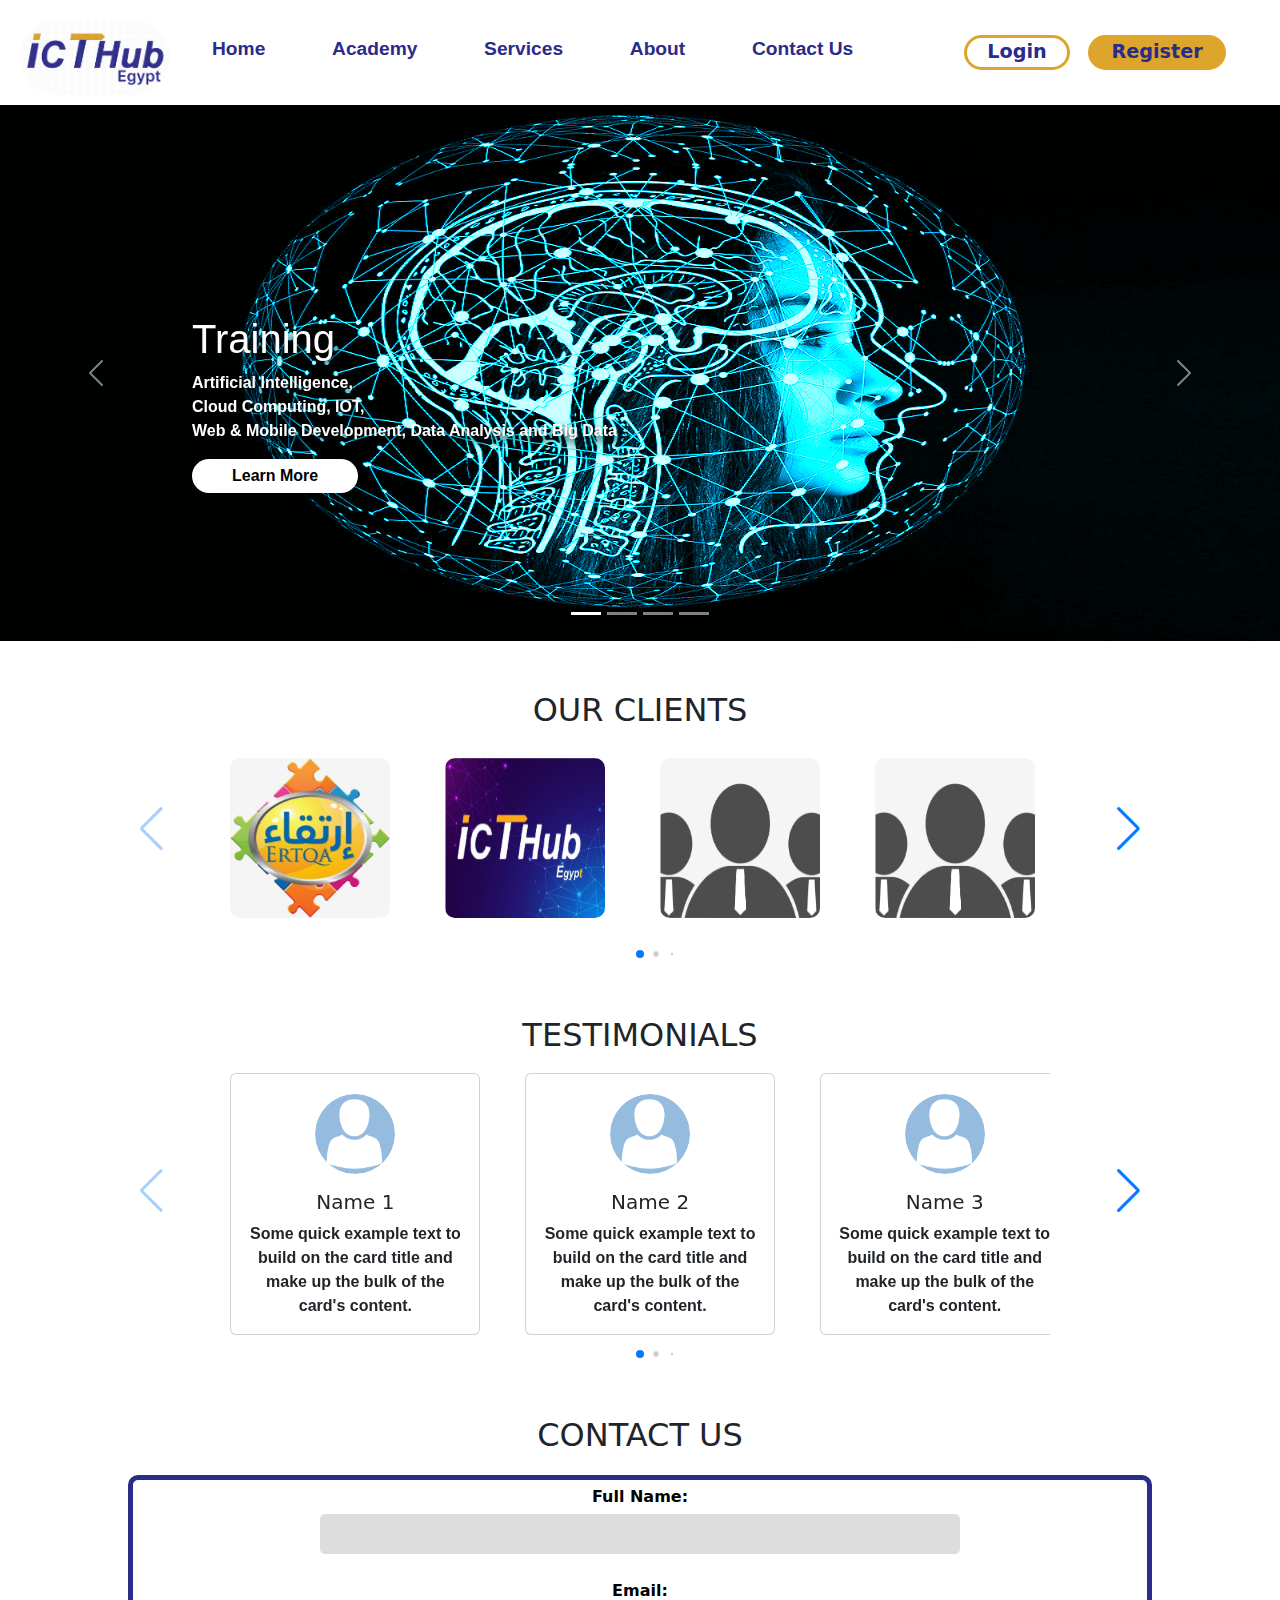
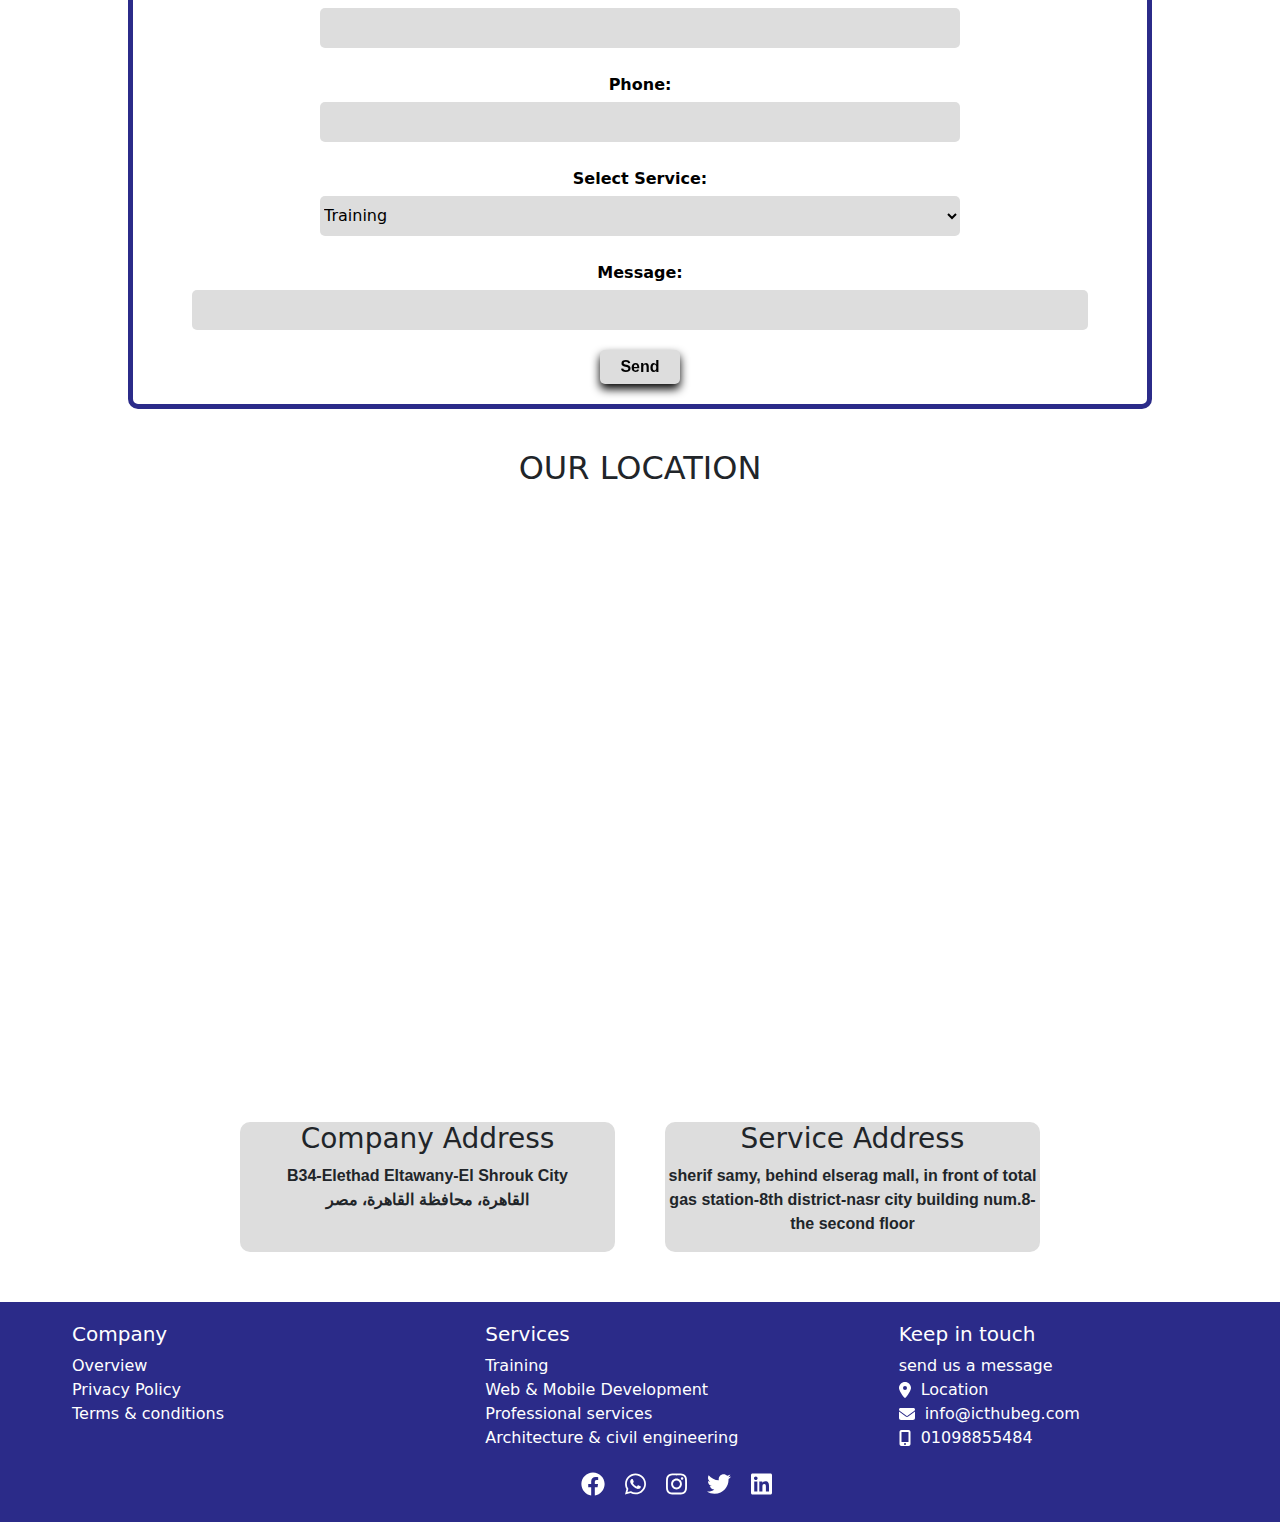
<file: index.html>
<!DOCTYPE html>
<html lang="en">
<head>
    <meta charset="UTF-8">
    <meta http-equiv="X-UA-Compatible" content="IE=edge">
    <meta name="viewport" content="width=device-width, initial-scale=1.0">
    <title>IctHub Egypt</title>
    <link rel="stylesheet" href="style/index.css">
    <link rel="stylesheet" href="style/bootstrap.min.css">
    <link rel="stylesheet" href="style/bootstrap.min.css.map">
    <link rel="stylesheet" href="https://cdn.jsdelivr.net/npm/swiper@10/swiper-bundle.min.css"/>
</head>
<body>
    <header>
        <nav id="top">
            <div class="logo">
                <img class="L" src="assets/logo.png" width="150px" alt="Logo">
            </div>
            <ul id="navtop" class="active">
                <li id="close-button">X</li>
                <li class="topbar">Home</li>
                <li class="topbar">Academy</li>
                <li class="topbar">Services</li>
                <li class="topbar">About</li>
                <li class="topbar">Contact Us</li>
                <li class="topbar"></li>
            </ul>
            <button id="menu-button"><svg xmlns="http://www.w3.org/2000/svg" style="fill:#2b2b89" height="1em" viewBox="0 0 448 512"><!--! Font Awesome Free 6.4.2 by @fontawesome - https://fontawesome.com License - https://fontawesome.com/license (Commercial License) Copyright 2023 Fonticons, Inc. --><path d="M0 96C0 78.3 14.3 64 32 64H416c17.7 0 32 14.3 32 32s-14.3 32-32 32H32C14.3 128 0 113.7 0 96zM0 256c0-17.7 14.3-32 32-32H416c17.7 0 32 14.3 32 32s-14.3 32-32 32H32c-17.7 0-32-14.3-32-32zM448 416c0 17.7-14.3 32-32 32H32c-17.7 0-32-14.3-32-32s14.3-32 32-32H416c17.7 0 32 14.3 32 32z"/></svg></button>
            <div class="btns">               
                <button class="L"><a href="auth/login/login.html">Login</a></button>
                <button class="R"><a href="auth/register/register.html">Register</a> </button>
            </div>
        </nav>
    </header>
    <main>
        <div id="carouselExampleAutoplaying" class="carousel slide" data-bs-ride="carousel">

            <div class="carousel-inner">
              <div class="carousel-item active">
                <img id="slide1" src="assets/carousel/slide1.png" class="d-block w-100" alt="...">
                <div id="cap" class="carousel-caption d-none d-sm-block">
                    <h1>Training</h1>
                    <p>Artificial Intelligence,<br>Cloud Computing, IOT,<br>Web & Mobile Development, Data Analysis and Big Data </p>
                    <button class="learn">Learn More</button>
                  </div>
              </div>
              <div class="carousel-item">
                <img src="assets/carousel/slide2.png" class="d-block w-100" alt="...">
                <div id="cap" class="carousel-caption d-none d-sm-block">
                    <h1>Web and Mobile Development</h1>
                    <p>UI/UX Design, Flutter <br>Web and Mobile Apps Design and Development</p>
                    <button class="learn">Learn More</button>
                  </div>
              </div>
              <div class="carousel-item">
                <img src="assets/carousel/slide3.png" class="d-block w-100" alt="...">
                <div id="cap" class="carousel-caption d-none d-sm-block">
                    <h1>Professional Services</h1>
                    <p>Professional photograph, Fintech, E-Business, <br>Optical fiber and DWDM</p>
                    <button class="learn">Learn More</button>
                  </div>
              </div>
              <div class="carousel-item">
                <img src="assets/carousel/slide4.png" class="d-block w-100" alt="...">
                <div id="cap" class="carousel-caption d-none d-sm-block">
                    <h1>Architecture & <br>Civil Engineering</h1>
                    <button class="learn">Learn More</button>
                  </div>
              </div>
            </div>

            <button class="carousel-control-prev" type="button" data-bs-target="#carouselExampleAutoplaying" data-bs-slide="prev">
              <span class="carousel-control-prev-icon" aria-hidden="true"></span>
              <span class="visually-hidden">Previous</span>
            </button>
            <button class="carousel-control-next" type="button" data-bs-target="#carouselExampleAutoplaying" data-bs-slide="next">
              <span class="carousel-control-next-icon" aria-hidden="true"></span>
              <span class="visually-hidden">Next</span>
            </button>
          <div class="carousel-indicators">
              <button type="button" data-bs-target="#carouselExampleAutoplaying" data-bs-slide-to="0" class="active" aria-current="true" aria-label="Slide 1"></button>
              <button type="button" data-bs-target="#carouselExampleAutoplaying" data-bs-slide-to="1" aria-label="Slide 2"></button>
              <button type="button" data-bs-target="#carouselExampleAutoplaying" data-bs-slide-to="2" aria-label="Slide 3"></button>
              <button type="button" data-bs-target="#carouselExampleAutoplaying" data-bs-slide-to="3" aria-label="Slide 4"></button>
          </div>
        </div>
        <div id="client-swiper" class="swiper">
          <!-- Clients -->
          <h2>OUR CLIENTS</h2>
          <div class="slide-container swiper">
            <div class="client-content">
              <div class="card-wrapper swiper-wrapper">
            <!-- Slides -->
                <div class="swiper-slide">
                    <img src="assets/clients/client1.png" class="clients-image" alt="...">
                </div>
                <div class="swiper-slide">
                    <img src="assets/clients/client2.png" class="clients-image" alt="...">
                </div>
                <div class="swiper-slide">
                    <img src="assets/clients/anonymus.png" class="clients-image" alt="...">
                </div>
                <div class="swiper-slide">
                  <img src="assets/clients/anonymus.png" class="clients-image" alt="...">
                </div>
                <div class="swiper-slide">
                  <img src="assets/clients/anonymus.png" class="clients-image" alt="...">
                </div>
                <div class="swiper-slide">
                  <img src="assets/clients/anonymus.png" class="clients-image" alt="...">
                </div>
                <div class="swiper-slide">
                  <img src="assets/clients/anonymus.png" class="clients-image" alt="...">
                </div>
              </div>
            </div>

          </div>
        
          <!-- If we need pagination -->
        <div id="cpag" class="swiper-pagination"></div>
          
          <!-- If we need navigation buttons -->
        <div id="cprev" class="swiper-button-prev"></div>
        <div id="cnext" class="swiper-button-next"></div>
        
          
        <!-- If we need scrollbar -->
        <!--<div class="swiper-scrollbar"></div>-->
      </div>
        <div class="swiper">
          <!-- Testimonials -->
          <h2>TESTIMONIALS</h2>
          <div class="slide-container swiper">
            <div class="slide-content">
              <div class="card-wrapper swiper-wrapper">
            <!-- Slides -->
                
                <div class="swiper-slide">
                  <div class="card" style="width:250px;">
                    <img src="assets/testimonials/anonymus.png" class="cards-image" alt="...">
                    <div class="card-body">
                      <h5 class="card-title">Name 1</h5>
                      <p class="card-text">Some quick example text to build on the card title and make up the bulk of the card's content.</p>
                    </div>
                  </div>
                </div>
                <div class="swiper-slide">
                  <div class="card" style="width:250px;">
                    <img src="assets/testimonials/anonymus.png" class="cards-image" alt="...">
                    <div class="card-body">
                      <h5 class="card-title">Name 2</h5>
                      <p class="card-text">Some quick example text to build on the card title and make up the bulk of the card's content.</p>
                    </div>
                  </div>
                </div>
                <div class="swiper-slide">
                  <div class="card" style="width:250px;">
                    <img src="assets/testimonials/anonymus.png" class="cards-image" alt="...">
                    <div class="card-body">
                      <h5 class="card-title">Name 3</h5>
                      <p class="card-text">Some quick example text to build on the card title and make up the bulk of the card's content.</p>
                    </div>
                  </div>
                </div>
                <div class="swiper-slide">
                  <div class="card" style="width:250px;">
                    <img src="assets/testimonials/anonymus.png" class="cards-image" alt="...">
                    <div class="card-body">
                      <h5 class="card-title">Name 4</h5>
                      <p class="card-text">Some quick example text to build on the card title and make up the bulk of the card's content.</p>
                    </div>
                  </div>
                </div>
                <div class="swiper-slide">
                  <div class="card" style="width:250px;">
                    <img src="assets/testimonials/anonymus.png" class="cards-image" alt="...">
                    <div class="card-body">
                      <h5 class="card-title">Name 5</h5>
                      <p class="card-text">Some quick example text to build on the card title and make up the bulk of the card's content.</p>
                    </div>
                  </div>
                </div>
                <div class="swiper-slide">
                  <div class="card" style="width:250px;">
                    <img src="assets/testimonials/anonymus.png" class="cards-image" alt="...">
                    <div class="card-body">
                      <h5 class="card-title">Name 6</h5>
                      <p class="card-text">Some quick example text to build on the card title and make up the bulk of the card's content.</p>
                    </div>
                  </div>
                </div>
              </div>
            </div>

          </div>
        
          <!-- If we need pagination -->
        <div id="tpag" class="swiper-pagination"></div>
          
          <!-- If we need navigation buttons -->
        <div id="tprev" class="swiper-button-prev"></div>
        <div id="tnext" class="swiper-button-next"></div>
        
          
        <!-- If we need scrollbar -->
        <!--<div class="swiper-scrollbar"></div>-->
      </div>
      <!--<div class="add-button">
          <input id="add" class="sub" type="submit" value="ADD">
        </div>-->
      <h2>CONTACT US</h2>
      <div class="form">
        
        <fieldset>
          <label for="fname">Full Name:</label> <br>
          <input class="data" type="text" id="fname" name="fname"><br>
          <label for="email">Email:</label><br>
          <input class="data"  type="email" id="email" name="email"><br>
          <label for="pnum">Phone:</label><br>
          <input class="data"  type="text" id="pnum" name="pnum"><br>
          <label for="select">Select Service:</label><br>
          <select name="" class="data">
            <optgroup label="Select Service">
                <option value="T">Training</option>
                <option value="W">Web and Mobile Development</option>
                <option value="P">Professional Services</option>
                <option value="A">Architecture & Civil Engineering</option>
            </optgroup>
        </select><br>
          <label for="message">Message:</label><br>
          <input  class="data" type="text" id="message" name="message"><br>
          <input class="sub" type="submit" value="Send">
        </fieldset>      
      </div>
      <div class="location">
        <h2>OUR LOCATION</h2>
        <div class="map">
          <center><iframe src="https://www.google.com/maps/embed?pb=!1m18!1m12!1m3!1d3453.5609460189753!2d31.353001700000004!3d30.0494515!2m3!1f0!2f0!3f0!3m2!1i1024!2i768!4f13.1!3m3!1m2!1s0x14583fc3f0f69087%3A0x44bd818834f8aa5f!2s3%20Sherif%20Samy%2C%20Al%20Manteqah%20Ath%20Thamenah%2C%20Nasr%20City%2C%20Cairo%20Governorate%204441575!5e0!3m2!1sen!2seg!4v1695911006521!5m2!1sen!2seg" width="800" height="600" style="border:0;" allowfullscreen="" loading="lazy" referrerpolicy="no-referrer-when-downgrade"></iframe></center>
          <div class="labels">
            <div class="add">
              <h3>Company Address</h3>
              <p>B34-Elethad Eltawany-El Shrouk City<br>القاهرة، محافظة القاهرة، مصر</p>
            </div>
            <div class="add">
              <h3>Service Address</h3>
              <p>sherif samy, behind elserag mall, in front of total gas station-8th district-nasr city building num.8-the second floor</p>
            </div>
          </div>
        </div>
      </div>
    </main> 
    <footer>
      <div class="company">      
        <ul>
          <li><h5>Company</h5></li>
          <li>Overview</li>
          <li>Privacy Policy</li>
          <li>Terms & conditions</li>
        </ul>
      </div>
      <div class="services">
        <ul>
          <li><h5>Services</h5></li>
          <li>Training</li>
          <li>Web & Mobile Development</li>
          <li>Professional services</li>
          <li>Architecture & civil engineering</li>
        </ul>
      </div>
      <div class="keep-touch">
        <ul>
          <li><h5>Keep in touch</h5></li>
          <li>send us a message</li>
          <li><svg xmlns="http://www.w3.org/2000/svg" height="1em" viewBox="0 0 384 512"><!--! Font Awesome Free 6.4.2 by @fontawesome - https://fontawesome.com License - https://fontawesome.com/license (Commercial License) Copyright 2023 Fonticons, Inc. --><style>svg{fill:#ffffff}</style><path d="M215.7 499.2C267 435 384 279.4 384 192C384 86 298 0 192 0S0 86 0 192c0 87.4 117 243 168.3 307.2c12.3 15.3 35.1 15.3 47.4 0zM192 128a64 64 0 1 1 0 128 64 64 0 1 1 0-128z"/></svg>Location</li>
          <li><svg xmlns="http://www.w3.org/2000/svg" height="1em" viewBox="0 0 512 512"><!--! Font Awesome Free 6.4.2 by @fontawesome - https://fontawesome.com License - https://fontawesome.com/license (Commercial License) Copyright 2023 Fonticons, Inc. --><style>svg{fill:#ffffff}</style><path d="M48 64C21.5 64 0 85.5 0 112c0 15.1 7.1 29.3 19.2 38.4L236.8 313.6c11.4 8.5 27 8.5 38.4 0L492.8 150.4c12.1-9.1 19.2-23.3 19.2-38.4c0-26.5-21.5-48-48-48H48zM0 176V384c0 35.3 28.7 64 64 64H448c35.3 0 64-28.7 64-64V176L294.4 339.2c-22.8 17.1-54 17.1-76.8 0L0 176z"/></svg>info@icthubeg.com</li>
          <li><svg xmlns="http://www.w3.org/2000/svg" height="1em" viewBox="0 0 384 512"><!--! Font Awesome Free 6.4.2 by @fontawesome - https://fontawesome.com License - https://fontawesome.com/license (Commercial License) Copyright 2023 Fonticons, Inc. --><style>svg{fill:#ffffff}</style><path d="M16 64C16 28.7 44.7 0 80 0H304c35.3 0 64 28.7 64 64V448c0 35.3-28.7 64-64 64H80c-35.3 0-64-28.7-64-64V64zM224 448a32 32 0 1 0 -64 0 32 32 0 1 0 64 0zM304 64H80V384H304V64z"/></svg>01098855484</li>
        </ul>
      </div>
      <div class="icons-btm">
        <ul>
          <li><svg xmlns="http://www.w3.org/2000/svg" height="1.5em" viewBox="0 0 512 512"><!--! Font Awesome Free 6.4.2 by @fontawesome - https://fontawesome.com License - https://fontawesome.com/license (Commercial License) Copyright 2023 Fonticons, Inc. --><style>svg{fill:#ffffff}</style><path d="M504 256C504 119 393 8 256 8S8 119 8 256c0 123.78 90.69 226.38 209.25 245V327.69h-63V256h63v-54.64c0-62.15 37-96.48 93.67-96.48 27.14 0 55.52 4.84 55.52 4.84v61h-31.28c-30.8 0-40.41 19.12-40.41 38.73V256h68.78l-11 71.69h-57.78V501C413.31 482.38 504 379.78 504 256z"/></svg></li>
          <li><svg xmlns="http://www.w3.org/2000/svg" height="1.5em" viewBox="0 0 448 512"><!--! Font Awesome Free 6.4.2 by @fontawesome - https://fontawesome.com License - https://fontawesome.com/license (Commercial License) Copyright 2023 Fonticons, Inc. --><style>svg{fill:#ffffff}</style><path d="M380.9 97.1C339 55.1 283.2 32 223.9 32c-122.4 0-222 99.6-222 222 0 39.1 10.2 77.3 29.6 111L0 480l117.7-30.9c32.4 17.7 68.9 27 106.1 27h.1c122.3 0 224.1-99.6 224.1-222 0-59.3-25.2-115-67.1-157zm-157 341.6c-33.2 0-65.7-8.9-94-25.7l-6.7-4-69.8 18.3L72 359.2l-4.4-7c-18.5-29.4-28.2-63.3-28.2-98.2 0-101.7 82.8-184.5 184.6-184.5 49.3 0 95.6 19.2 130.4 54.1 34.8 34.9 56.2 81.2 56.1 130.5 0 101.8-84.9 184.6-186.6 184.6zm101.2-138.2c-5.5-2.8-32.8-16.2-37.9-18-5.1-1.9-8.8-2.8-12.5 2.8-3.7 5.6-14.3 18-17.6 21.8-3.2 3.7-6.5 4.2-12 1.4-32.6-16.3-54-29.1-75.5-66-5.7-9.8 5.7-9.1 16.3-30.3 1.8-3.7.9-6.9-.5-9.7-1.4-2.8-12.5-30.1-17.1-41.2-4.5-10.8-9.1-9.3-12.5-9.5-3.2-.2-6.9-.2-10.6-.2-3.7 0-9.7 1.4-14.8 6.9-5.1 5.6-19.4 19-19.4 46.3 0 27.3 19.9 53.7 22.6 57.4 2.8 3.7 39.1 59.7 94.8 83.8 35.2 15.2 49 16.5 66.6 13.9 10.7-1.6 32.8-13.4 37.4-26.4 4.6-13 4.6-24.1 3.2-26.4-1.3-2.5-5-3.9-10.5-6.6z"/></svg></li>
          <li><svg xmlns="http://www.w3.org/2000/svg" height="1.5em" viewBox="0 0 448 512"><!--! Font Awesome Free 6.4.2 by @fontawesome - https://fontawesome.com License - https://fontawesome.com/license (Commercial License) Copyright 2023 Fonticons, Inc. --><style>svg{fill:#ffffff}</style><path d="M224.1 141c-63.6 0-114.9 51.3-114.9 114.9s51.3 114.9 114.9 114.9S339 319.5 339 255.9 287.7 141 224.1 141zm0 189.6c-41.1 0-74.7-33.5-74.7-74.7s33.5-74.7 74.7-74.7 74.7 33.5 74.7 74.7-33.6 74.7-74.7 74.7zm146.4-194.3c0 14.9-12 26.8-26.8 26.8-14.9 0-26.8-12-26.8-26.8s12-26.8 26.8-26.8 26.8 12 26.8 26.8zm76.1 27.2c-1.7-35.9-9.9-67.7-36.2-93.9-26.2-26.2-58-34.4-93.9-36.2-37-2.1-147.9-2.1-184.9 0-35.8 1.7-67.6 9.9-93.9 36.1s-34.4 58-36.2 93.9c-2.1 37-2.1 147.9 0 184.9 1.7 35.9 9.9 67.7 36.2 93.9s58 34.4 93.9 36.2c37 2.1 147.9 2.1 184.9 0 35.9-1.7 67.7-9.9 93.9-36.2 26.2-26.2 34.4-58 36.2-93.9 2.1-37 2.1-147.8 0-184.8zM398.8 388c-7.8 19.6-22.9 34.7-42.6 42.6-29.5 11.7-99.5 9-132.1 9s-102.7 2.6-132.1-9c-19.6-7.8-34.7-22.9-42.6-42.6-11.7-29.5-9-99.5-9-132.1s-2.6-102.7 9-132.1c7.8-19.6 22.9-34.7 42.6-42.6 29.5-11.7 99.5-9 132.1-9s102.7-2.6 132.1 9c19.6 7.8 34.7 22.9 42.6 42.6 11.7 29.5 9 99.5 9 132.1s2.7 102.7-9 132.1z"/></svg></li>
          <li><svg xmlns="http://www.w3.org/2000/svg" height="1.5em" viewBox="0 0 512 512"><!--! Font Awesome Free 6.4.2 by @fontawesome - https://fontawesome.com License - https://fontawesome.com/license (Commercial License) Copyright 2023 Fonticons, Inc. --><style>svg{fill:#ffffff}</style><path d="M459.37 151.716c.325 4.548.325 9.097.325 13.645 0 138.72-105.583 298.558-298.558 298.558-59.452 0-114.68-17.219-161.137-47.106 8.447.974 16.568 1.299 25.34 1.299 49.055 0 94.213-16.568 130.274-44.832-46.132-.975-84.792-31.188-98.112-72.772 6.498.974 12.995 1.624 19.818 1.624 9.421 0 18.843-1.3 27.614-3.573-48.081-9.747-84.143-51.98-84.143-102.985v-1.299c13.969 7.797 30.214 12.67 47.431 13.319-28.264-18.843-46.781-51.005-46.781-87.391 0-19.492 5.197-37.36 14.294-52.954 51.655 63.675 129.3 105.258 216.365 109.807-1.624-7.797-2.599-15.918-2.599-24.04 0-57.828 46.782-104.934 104.934-104.934 30.213 0 57.502 12.67 76.67 33.137 23.715-4.548 46.456-13.32 66.599-25.34-7.798 24.366-24.366 44.833-46.132 57.827 21.117-2.273 41.584-8.122 60.426-16.243-14.292 20.791-32.161 39.308-52.628 54.253z"/></svg></li>
          <li><svg xmlns="http://www.w3.org/2000/svg" height="1.5em" viewBox="0 0 448 512"><!--! Font Awesome Free 6.4.2 by @fontawesome - https://fontawesome.com License - https://fontawesome.com/license (Commercial License) Copyright 2023 Fonticons, Inc. --><style>svg{fill:#ffffff}</style><path d="M416 32H31.9C14.3 32 0 46.5 0 64.3v383.4C0 465.5 14.3 480 31.9 480H416c17.6 0 32-14.5 32-32.3V64.3c0-17.8-14.4-32.3-32-32.3zM135.4 416H69V202.2h66.5V416zm-33.2-243c-21.3 0-38.5-17.3-38.5-38.5S80.9 96 102.2 96c21.2 0 38.5 17.3 38.5 38.5 0 21.3-17.2 38.5-38.5 38.5zm282.1 243h-66.4V312c0-24.8-.5-56.7-34.5-56.7-34.6 0-39.9 27-39.9 54.9V416h-66.4V202.2h63.7v29.2h.9c8.9-16.8 30.6-34.5 62.9-34.5 67.2 0 79.7 44.3 79.7 101.9V416z"/></svg></li>
        </ul>
      </div>
    </footer>
<script src="js/script.js"></script>
<script src="js/bootstrap.bundle.min.js"></script>
<script src="js/bootstrap.bundle.min.js.map"></script>
<script src="https://cdn.jsdelivr.net/npm/swiper@10/swiper-bundle.min.js"></script>
<script>
  var swiper = new Swiper(".swiper", {
    // Optional parameters
    loop: true,

    // If we need pagination
    pagination: {
      el: ".swiper-pagination",
    },

    // Navigation arrows
    navigation: {
      nextEl: ".swiper-button-next",
      prevEl: ".swiper-button-prev",
    },
  });
</script>
<script>
  var swipr = new Swiper(".slide-content",{
    slidesPerView:3,
    spaceBetween:65,
    centerSlide:"true",
    fade:"true",
    grabCursor:"true",
    pagination:{
      el:"#tpag",
      clickable:true,
      dynamicBullets:true,
    },
    navigation: {
      nextEl: "#tnext",
      prevEl: "#tprev",
    },
    breakpoints:{
      0:{slidesPerView:1,},
      700:{slidesPerView:2,},
      950:{slidesPerView:3,},
    },
  });
</script>
<script>
  var swipe = new Swiper(".client-content",{
    slidesPerView:4,
    spaceBetween:40,
    centerSlide:"true",
    fade:"true",
    grabCursor:"true",
    pagination:{
      el:"#cpag",
      clickable:true,
      dynamicBullets:true,
    },
    navigation: {
      nextEl: "#cnext",
      prevEl: "#cprev",
    },
    breakpoints:{
      0:{slidesPerView:2,},
      700:{slidesPerView:3,},
      950:{slidesPerView:4,},
    },
  });
</script>
</body>
</html>
</file>
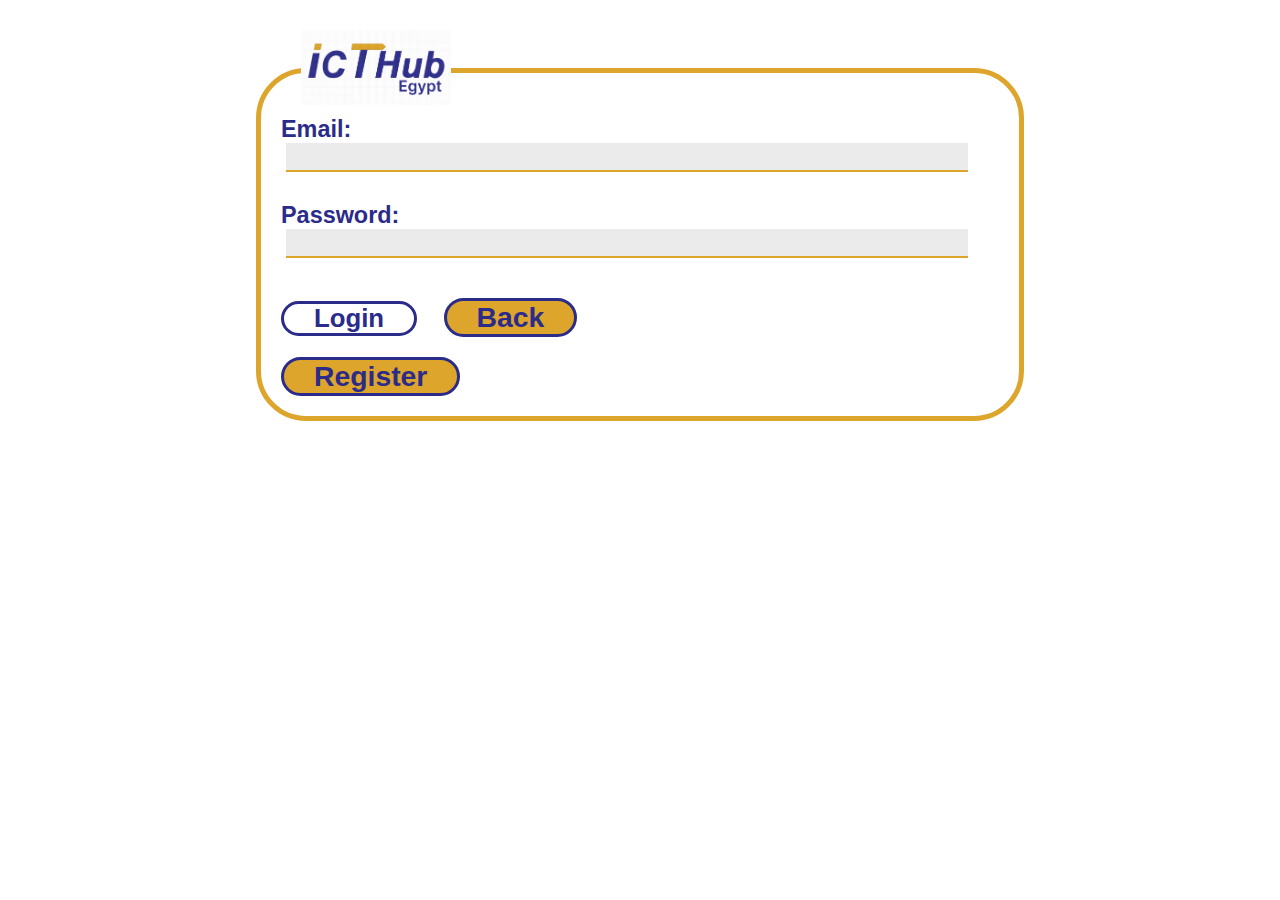
<file: auth/login/login.html>
<!DOCTYPE html>
<html lang="en">
<head>
    <meta charset="UTF-8">
    <meta http-equiv="X-UA-Compatible" content="IE=edge">
    <meta name="viewport" content="width=device-width, initial-scale=1.0">
    <title>Login</title>
    <link rel="stylesheet" href="login.css">
    
</head>
<body>
    <fieldset>
        <legend><img src="../../assets/logo.png" width="150px" alt="Logo"></legend>

        <label for="email">Email:</label><br>
        <input class="data"  type="email" id="email" name="email"><br>
        <label for="pass">Password:</label><br>
        <input class="data"  type="password" id="pass" name="pass"><br>


        <div class="btns">
            <button id="L">Login</button>
             <button id="B"><a href="../../index.html">Back</a></button>
             <button id="R"><a href="../register/register.html">Register</a></button> 
         </div> 
      </fieldset>
    <script src="../../js/bootstrap.bundle.min.js"></script>
    <script src="../../js/bootstrap.bundle.min.js.map"></script>
</body>
</html>
</file>
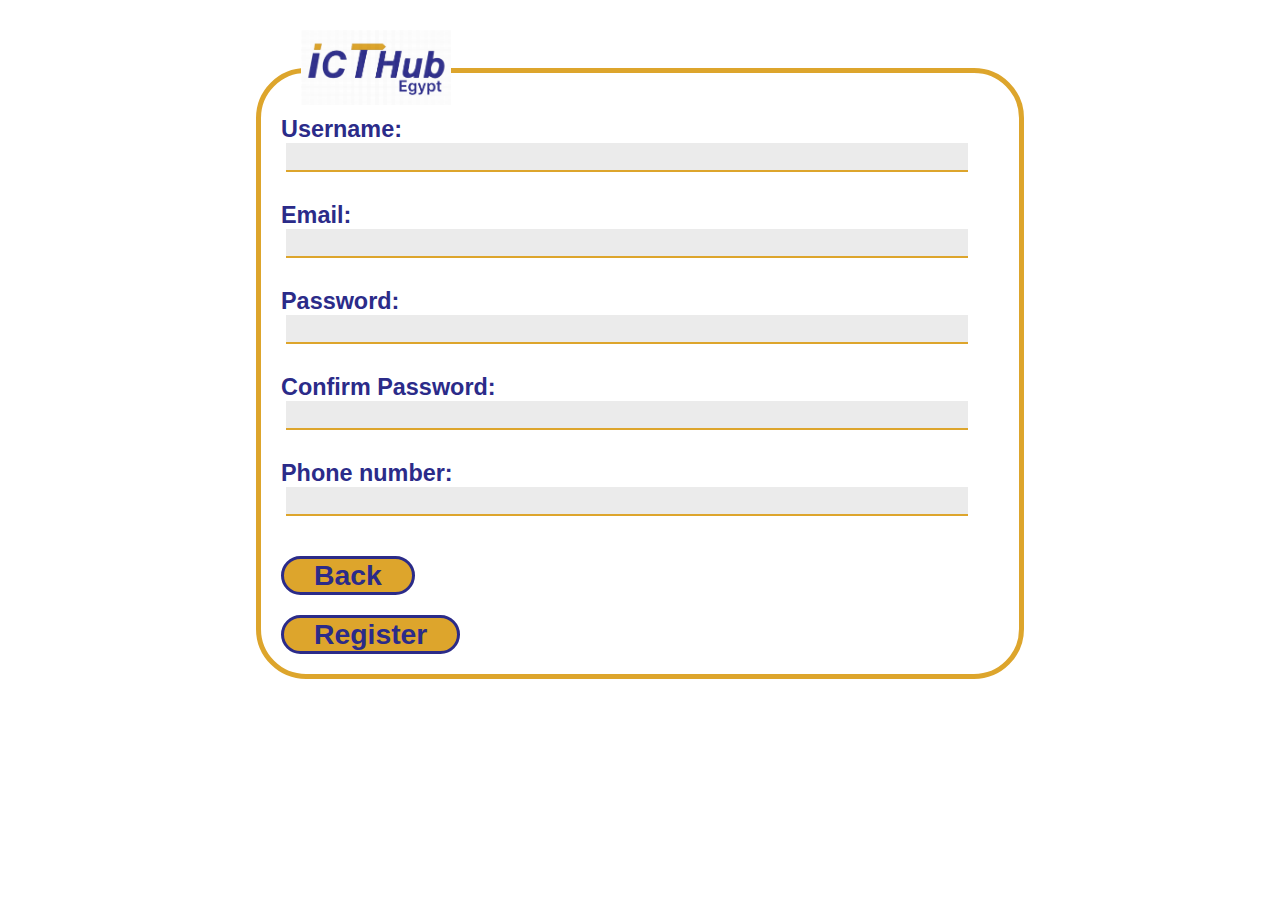
<file: auth/register/register.html>
<!DOCTYPE html>
<html lang="en">
<head>
    <meta charset="UTF-8">
    <meta http-equiv="X-UA-Compatible" content="IE=edge">
    <meta name="viewport" content="width=device-width, initial-scale=1.0">
    <title>Register</title>
    <link rel="stylesheet" href="register.css">
    
</head>
<body>
      <fieldset>
        <legend><img src="../../assets/logo.png" width="150px" alt="Logo"></legend>
        <label for="uname">Username:</label> <br>
        <input class="data" type="text" id="uname" name="uname"><br>
        <label for="email">Email:</label><br>
        <input class="data"  type="email" id="email" name="email"><br>
        <label for="pass">Password:</label><br>
        <input class="data"  type="password" id="pass" name="pass"><br>
        <label for="pass">Confirm Password:</label><br>
        <input  class="data" type="password" id="cpass" name="cpass"><br>
        <label for="pnumber">Phone number:</label><br>
        <input  class="data" type="text" id="pnumber" name="pnumber"><br>

        <div class="btns">
             <button id="B"><a href="../../index.html">Back</a></button>
             <button id="R"><a href="../register/register.html">Register</a></button> 
         </div> 
      </fieldset>
    
    </body>
</html>
</file>
<file: style/index.css>
*{
    margin: 0;
    padding: 0;
    box-sizing: border-box;
    
}
:root{
    --primary-color:#2b2b89;
    --secondary-color:#DDA52C;
}
#top{
    display: grid;
    grid-template-columns: repeat(8,1fr);
    grid-template-areas: "logo nav nav nav nav nav btn  btn ";
    justify-content: center;
    padding: 0px;
    margin: 0px;
}
.mg{
    margin:0;
}
#navtop{
    display: flex;
    list-style: none;
    justify-content: space-between;
    margin: 5px 40px 5px 20px;
    grid-area: nav;
    
}
.topbar{
    margin: 30px 0px;
    font-size: 1.2em;
    font-weight: bold;
    color: var(--primary-color);
    font-family: 'Lucida Sans', 'Lucida Sans Regular', 'Lucida Grande', 'Lucida Sans Unicode', Geneva, Verdana, sans-serif;
    transition-duration: 0.4s;
    text-align: center;    
}
.topbar:hover{
    color:var(--secondary-color);
    cursor: pointer;
}
.logo{
    padding: 10px 0px 0px 0px;
    margin: 0px 50px 0px 20px;
    grid-area: logo;
}
.L:hover{
    cursor: pointer;
}
.L a{
    text-decoration: none;
    color: var(--primary-color);
}
.R a{
    text-decoration: none;
    color: var(--primary-color);
}
.btns{    
    grid-area: btn;
    display: flex;
    padding: 0;
    justify-content: space-around;
    align-items: center;
    margin: 0;
    gap: 100px;
}
button{      
    padding: 0px 20px;
    transition-duration: 0.4s;    
    color: #2b2b89;
    font-weight: bold;
    border: 3px solid #DDA52C;         
}
#menu-button{
    position: absolute;
    font-size: 1.5em;
    margin: 30px 0;
    border-radius: 50px;
    background-color: white;
    display: none;
    grid-area: btn;
    left: 50%;
    text-align: center; 
    padding:10px 1px 8px 10px;
    border-radius: 50px;
}
#menu-button:hover{
    background-color: #DDA52C;
}
.L{
    font-size: 1.2em; 
    margin: 10px -100px 10px 0px;
    border-radius: 50px;
    background-color: white;

}
.L:hover{
    background-color: #DDA52C;
}
.R{
    font-size: 1.2em;
    margin: 10px 50px 10px 10px;
    border-radius: 50px;
    background-color: var(--secondary-color); 
}
.R:hover{
    background-color: transparent;
}
#close-button{
    text-align: center;
    margin: 10px 40px 10px 10px;
    font-size: 1em;
    background-color: white;
    padding: 10px 10px;
    transform: scaleX(1.5);
    border-radius: 50px;
    color: var(--primary-color);
    cursor: pointer;
    transition-duration: .5s;
}
#close-button:hover{
    background-color: var(--secondary-color);
}

.vL{
    font-size: 1.4em; 
    margin: 10px;
    border-radius: 50px;
    background-color: white;

}
.vL:hover{
    background-color: #DDA52C;
}
.vR{
    font-size: 1.4em;
    margin:10px;
    border-radius: 50px;
    background-color: var(--secondary-color); 
}
.vR:hover{
    background-color: white;
}
.carousel-indicators{
    bottom: -0px;
}

h1{
    font-weight: bolder;
    text-align: left;
    font-family: 'Lucida Sans', 'Lucida Sans Regular', 'Lucida Grande', 'Lucida Sans Unicode', Geneva, Verdana, sans-serif;
    filter: drop-shadow(5px 5px 5px rgb(0,0,0));
}
.carousel-caption p{
    filter: drop-shadow(5px 5px 5px rgb(0,0,0));
    font-weight: bolder;
    text-align: left;

    font-family: 'Lucida Sans', 'Lucida Sans Regular', 'Lucida Grande', 'Lucida Sans Unicode', Geneva, Verdana, sans-serif;
}
#slide1{
    filter: sepia(500%) hue-rotate(150deg) saturate(500%);
}
.learn{
    background-color: white;
    border-style: none;
    padding: 5px 40px;
    border-radius: 25px;
    color: black;
    transition-duration: .5s;
    font-family: 'Lucida Sans', 'Lucida Sans Regular', 'Lucida Grande', 'Lucida Sans Unicode', Geneva, Verdana, sans-serif;
}
.learn:hover{
    background-color: var(--secondary-color);
}
#client-swiper{
    height: 275px;
    margin-top: 50px;
}
.swiper {
  width: 80%;
  height: 350px;
  margin-bottom: 50px;
}
.swiper-wrapper{
    display: flex;
}
#card-list{
    display: flex;
    justify-content: center;
    list-style: none;
    margin: auto;
}
.card-title{
    text-align: center;
}
.clients-image{
    border-radius: 10px;
    margin: auto;
    margin-top: 20px;
    height: 10em;
    width: 10em;
}
.cards-image{
    border-radius: 50%;
    margin: auto;
    margin-top: 20px;
    height: 5em;
    width: 5em;
}
.card{
    margin: 10px 50px 10px 0px;
}
h2{
    text-align: center;
    color: #000;
}
.form{
    display: flex;
    justify-content: center;
    border: 5px solid var(--primary-color);
    margin: 20px 10%;
    margin-bottom: 40px;
    border-radius: 10px;
}
fieldset{
    text-align: center;
}
label{
    color: black;
    margin: 5px 20px;
    text-align: center;
    font-weight: bold;
}
#message{
    width: 70vw;
}
.data{
    margin: 0px 10px 20px 10px;
    width: 50vw;
    border: 0;
    background-color: rgb(221, 221, 221);
    height: 40px;
    border-radius: 5px;
}
.sub{
    padding: 5px 20px;
    margin-bottom: 20px;
    filter: drop-shadow(0px 5px 5px rgb(0,0,0));
    border-radius: 5px;
    border: 0;
    font-family: 'Lucida Sans', 'Lucida Sans Regular', 'Lucida Grande', 'Lucida Sans Unicode', Geneva, Verdana, sans-serif;
    font-weight: bold;
    background-color: rgb(221, 221, 221);
    transition-duration: .5s;
}
.sub:hover{
    background-color: var(--primary-color);
    color: white;
}
.add-button{
    position: absolute;
    right: 0px;
    top: 850px;

}
.swiper-slide{
    display: flex;
    justify-content: space-between;
    margin: auto;
}

iframe{
    border-radius: 20px;
    filter: drop-shadow(0px 0px 5px rgb(0,0,0));
}
.labels{
    display: flex;
    justify-content: center;
    gap: 50px;
    margin-top: 20px;
}
.add{
    background-color: rgb(221, 221, 221);
    width: 375px;
    text-align: center;
    border-radius: 10px;
}
p{
    filter: none;
    text-align: center;
    font-family: 'Lucida Sans', 'Lucida Sans Regular', 'Lucida Grande', 'Lucida Sans Unicode', Geneva, Verdana, sans-serif;
    font-weight: bold;
}
footer{
    background-color: var(--primary-color);
    display: grid;
    color: white;
    justify-content: center;
    margin-top: 50px;
    padding: 20px 0px 0px 40px;
    grid-template-columns: repeat(3,1fr);
    grid-template-rows: 150px 50px;
    grid-template-areas: "L M R"
                        "B B B";
}
footer ul{
    list-style: none;
}
.company{
    grid-area: L;
}
.services{
    grid-area: M;
}
.keep-touch{
    grid-area: R;
}
.icons-btm{
    grid-area: B;
    margin-top: 0px;
}
.icons-btm ul{
    display: flex;
    justify-content: center;
}
.icons-btm ul li svg{
    margin-left: 10px;
}
svg{
    margin-right: 10px;
}
@media (max-width: 800px) {
    #navtop {
        margin: 0px;
        display: block;
        position: absolute;
        top: 90px;
        left: -200px;
        background-color: rgb(255, 255, 255);
        filter: drop-shadow(15px 15px 5px rgb(0,0,0));
        border-radius: 0 0 20px 20px;
        z-index: 2;
    }

    .topbar{
        text-align: left;
        margin: 30px 20px 30px 0px;
    }
  
    #menu-button {
      display: flex;      
    }

}
@media(min-width:800px)
{
    #close-button{
        display: none;
    }
}
</file>
<file: auth/login/login.css>
*{
    margin: 0;
    padding: 0;
    box-sizing: border-box;
    font-family: 'Lucida Sans', 'Lucida Sans Regular', 'Lucida Grande', 'Lucida Sans Unicode', Geneva, Verdana, sans-serif;
    font-weight: bolder;
    font-size: 1.1em;
    text-align: left;  
}
:root{
    --primary-color:#2b2b89;
    --secondary-color:#DDA52C;
}

body{
    display: flex;
    justify-content: center;
}
fieldset{
    width: 60%;
    border-radius: 50px;
    border: 5px solid var(--secondary-color);
    border-collapse: collapse;
    margin: 30px 0;
}
label{
    color: var(--primary-color);
    margin: 5px 20px;
}
.data{
    margin: 0px 10px 30px 25px;
    width: 90%;
    border-radius: 0px;
    border-style: none none solid none;
    background-color: rgb(235, 235, 235);
    border-color: #DDA52C;
}
legend{
    margin: 10px 0 5px 40px;
}
#R{
    padding: 0 30px;
    margin: 10px 0px 10px 10px;
    border-radius: 50px;
    background-color: var(--secondary-color);
    transition-duration: 0.4s;    
}
#R a{
    color: var(--primary-color); 
    text-decoration: none;
}
#R:hover{
    background-color: white;
}
#B{
    padding: 0px 30px;
    margin: 10px 50px 10px 10px;
    border-radius: 50px;
    background-color: var(--secondary-color); 
    transition-duration: 0.4s;    
}
#B:hover{
    background-color: white;
}
#B a{
    color: var(--primary-color);
    text-decoration: none;
}
#L{
    margin: 10px;
    border-radius: 50px;
    background-color: white;
    padding: 0 30px;
}
#L:hover{
    background-color: #DDA52C;
}
button{
    margin: 40px;
    padding: 10px;
    transition-duration: 0.5s;
    text-align: center;
    color: #2b2b89;
    font-weight: bold;
    border: 3px solid var(--primary-color);
}
.btns{
    margin: 0 0px 10px 10px;
    justify-content: space-around;
    gap: 50px;
    width: 70%;
}
</file>
<file: auth/register/register.css>
*{
    margin: 0;
    padding: 0;
    box-sizing: border-box;
    font-family: 'Lucida Sans', 'Lucida Sans Regular', 'Lucida Grande', 'Lucida Sans Unicode', Geneva, Verdana, sans-serif;
    font-weight: bolder;
    font-size: 1.1em;
    text-align: left;
}
:root{
    --primary-color:#2b2b89;
    --secondary-color:#DDA52C;
}
body{
    display: flex;
    justify-content: center;
}
fieldset{
    width: 60%;
    border-radius: 50px;
    border: 5px solid var(--secondary-color);
    border-collapse: collapse;
    margin: 30px 0;
}
label{
    color: var(--primary-color);
    margin: 5px 20px;
}
.data{
    margin: 0px 10px 30px 25px;
    width: 90%;
    border-radius: 0px;
    border-style: none none solid none;
    background-color: rgb(235, 235, 235);
    border-color: #DDA52C;
}
legend{
    margin: 10px 0 5px 40px;
}
#R{
    padding: 0 30px;
    margin: 10px 0px 10px 10px;
    border-radius: 50px;
    background-color: var(--secondary-color);
    transition-duration: 0.4s;    
}
#R a{
    color: var(--primary-color); 
    text-decoration: none;
}
#R:hover{
    background-color: white;
}
#B{
    padding: 0px 30px;
    margin: 10px 50px 10px 10px;
    border-radius: 50px;
    background-color: var(--secondary-color); 
    transition-duration: 0.4s;    
}
#B:hover{
    background-color: white;
}
#B a{
    color: var(--primary-color);
    text-decoration: none;
}
button{
    margin: 40px;
    padding: 10px;
    transition-duration: 0.5s;
    text-align: center;
    color: #2b2b89;
    font-weight: bold;
    border: 3px solid var(--primary-color);
}
.btns{
    margin: 0 0px 10px 10px;
    justify-content: space-around;
    gap: 50px;
    width: 50%;
}
</file>
